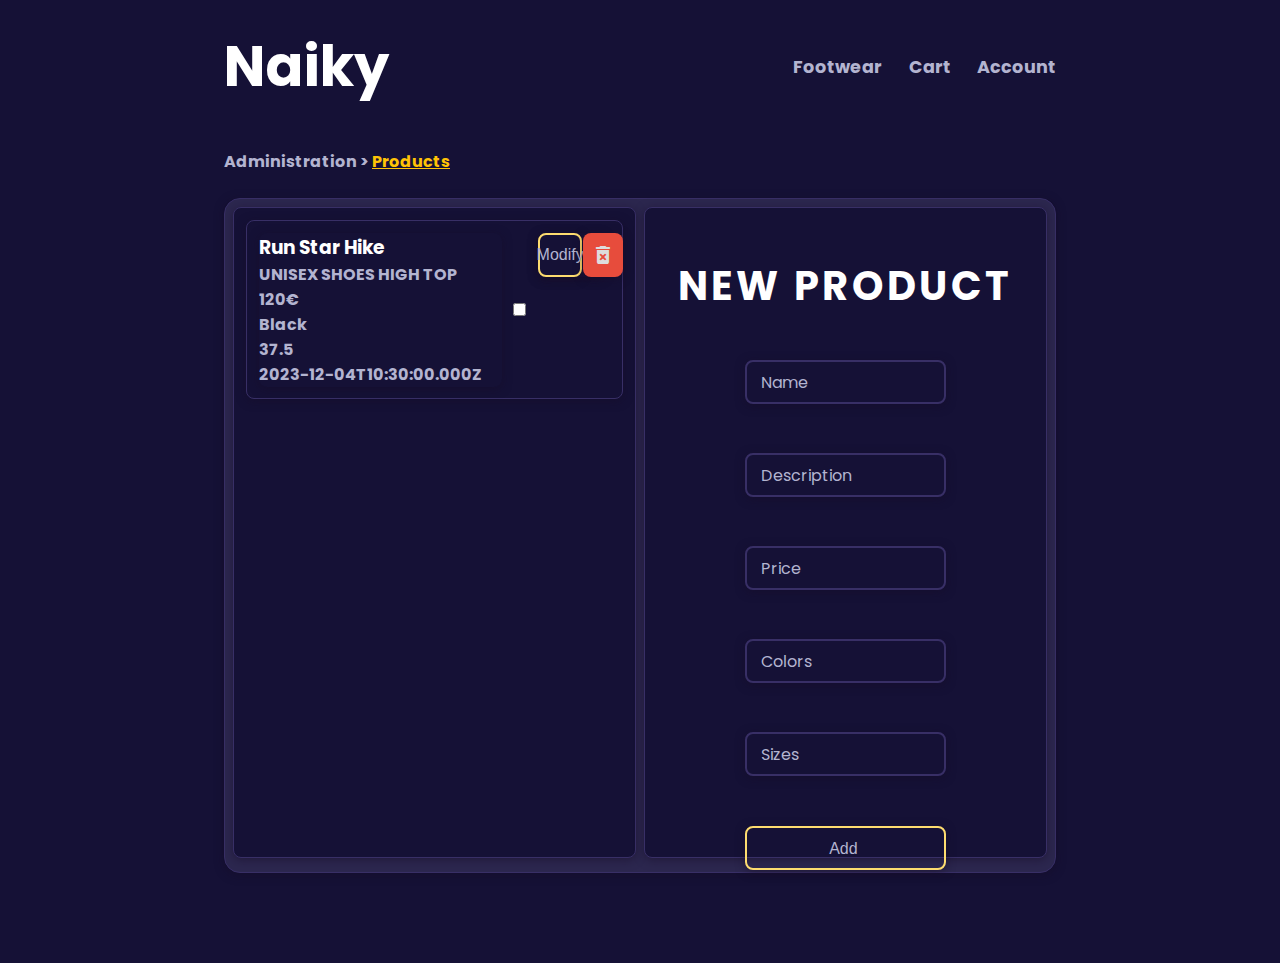
<file: projectNaiky/index.html>
<!DOCTYPE html>
<html lang="en">
<head>
    <meta charset="UTF-8">
    <meta name="viewport" content="width=device-width, initial-scale=1.0">
    <title>NaikyShop/Administration</title>
    <link rel="stylesheet" href="style.css">
    <link rel="stylesheet" href="https://fonts.googleapis.com/css2?family=Material+Icons">
    <script src="naiky.js" defer></script>
    <script src="formMenagement.js" defer></script>
    <script src="product.js" defer></script>
    <script src="divCreationAndDOM.js" defer></script>
</head>
<body>
    <!-- Header of the page -->
    <header>
        <h1>Naiky</h1>
        <!-- Using this class in order to possition our menu to the right side -->
        <nav class="mainMenu">
            <ul>
                <li><button>Footwear</button></li>
                <li><button>Cart</button></li>
                <!-- I´ll set a little dropdown menu here just to change between pages  -->
                <li><button class="dropdown" onclick="toggleDropdown()">
                    Account
                    <ul>
                        <li class="drpdwnMenu"><a href="index.html">New product</a></li>
                        <li class="drpdwnMenu"><a href="users.html">Users</a></li>
                    </ul>
                </button></li>
            </ul>
        </nav>
    </header>
    <main>
        <p>Administration > <span class="blackUnderlined">Products</span></p>
        <div class="container">
            <div class="containerDisplay" id="dataDisplay">

            </div>
            <div class="containerDivision">
                <h2>NEW PRODUCT</h2>
                <form action="">
                    <input type="text" name="productName" id="productName" autocomplete="off" placeholder=" " class="input" required>
                    <label for="productName" class="label">Name</label><br>
                    <input type="text" name="desc" id="desc" autocomplete="off" placeholder=" " class="input" value="">
                    <label for="desc" class="label">Description</label><br>
                    <input type="number" step=".01" min="0" name="price" id="price" autocomplete="off" placeholder=" " class="input" required>
                    <label for="price" class="label">Price</label><br>
                    <input type="text" name="colors" id="colors" autocomplete="off" placeholder=" " class="input" value="">
                    <label for="colors" class="label">Colors</label><br>
                    <input type="number" step=".1" min="35" name="sizes" id="sizes" autocomplete="off" placeholder=" " class="input" required>
                    <label for="sizes" class="label">Sizes</label><br>
                </form>
                <button name="submit" id="submit">Add</button>
            </div>
        </div>
    </main>
    <footer>
        
    </footer>
</body>
</html>
</file>
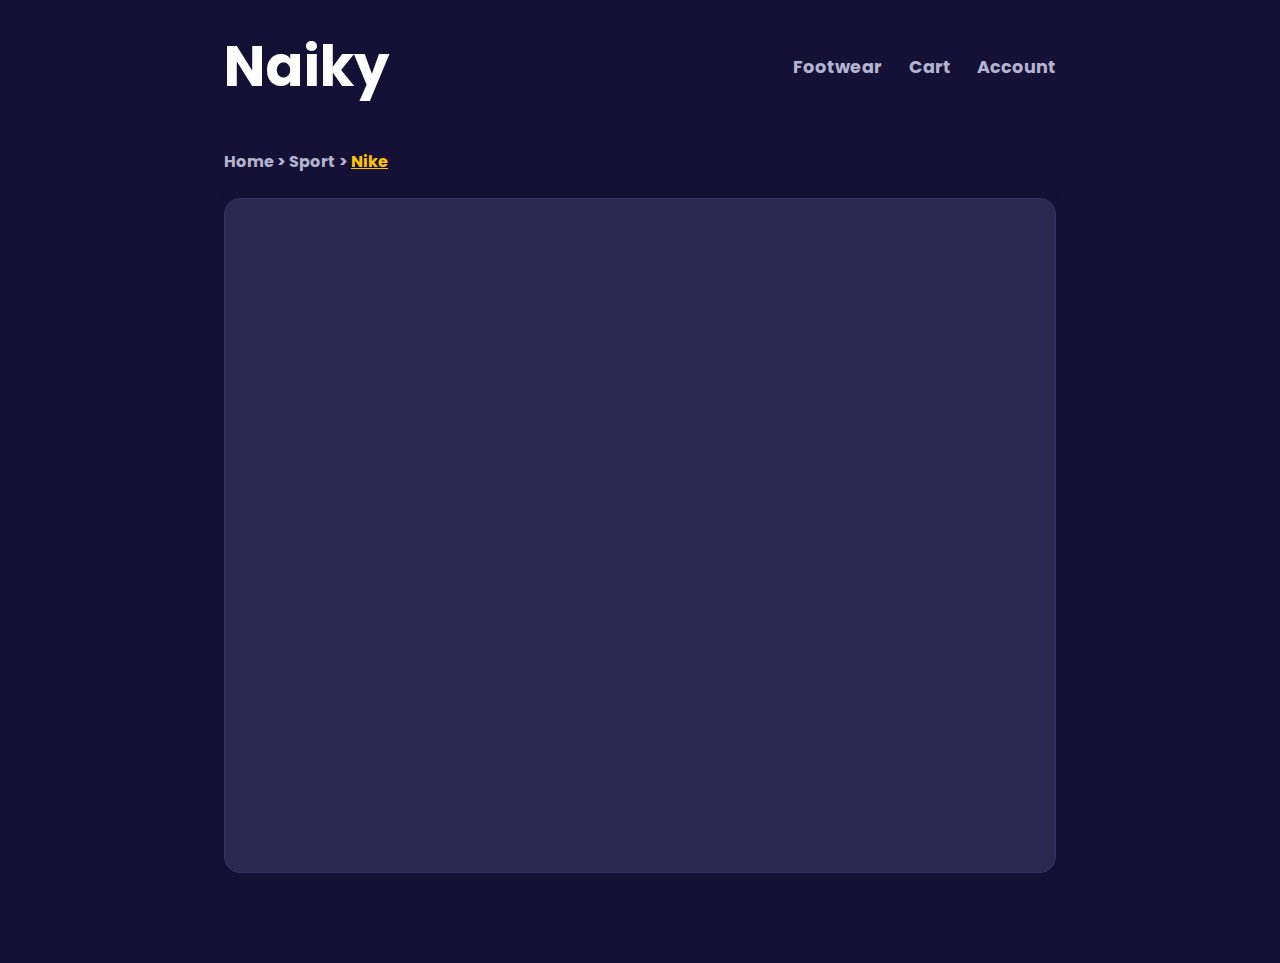
<file: projectNaiky/product.html>
<!DOCTYPE html>
<html lang="en">
<head>
    <meta charset="UTF-8">
    <meta name="viewport" content="width=device-width, initial-scale=1.0">
    <title>NaikyShop</title>
    <link rel="stylesheet" href="style.css">
    <script src="naiky.js" defer></script>
</head>
<body>
    <!-- Header of the page -->
    <header>
        <h1>Naiky</h1>
        <!-- Using this class in order to possition our menu to the right side -->
        <nav class="mainMenu">
            <ul>
                <li><button>Footwear</button></li>
                <li><button>Cart</button></li>
                <!-- I´ll set a little dropdown menu here just to change between pages  -->
                <li><button class="dropdown" onclick="toggleDropdown()">
                    Account
                    <ul>
                        <li class="drpdwnMenu"><a href="index.html">New product</a></li>
                    </ul>
                </button></li>
            </ul>
        </nav>
    </header>
    <!-- Our main section  -->
    <main>
        <p>Home &gt; Sport &gt; <span class="blackUnderlined">Nike</span></p>
        <div class="container">
            <div class=""></div>
        </div>
    </main>
    <footer>

    </footer>
</body>
</html>
</file>
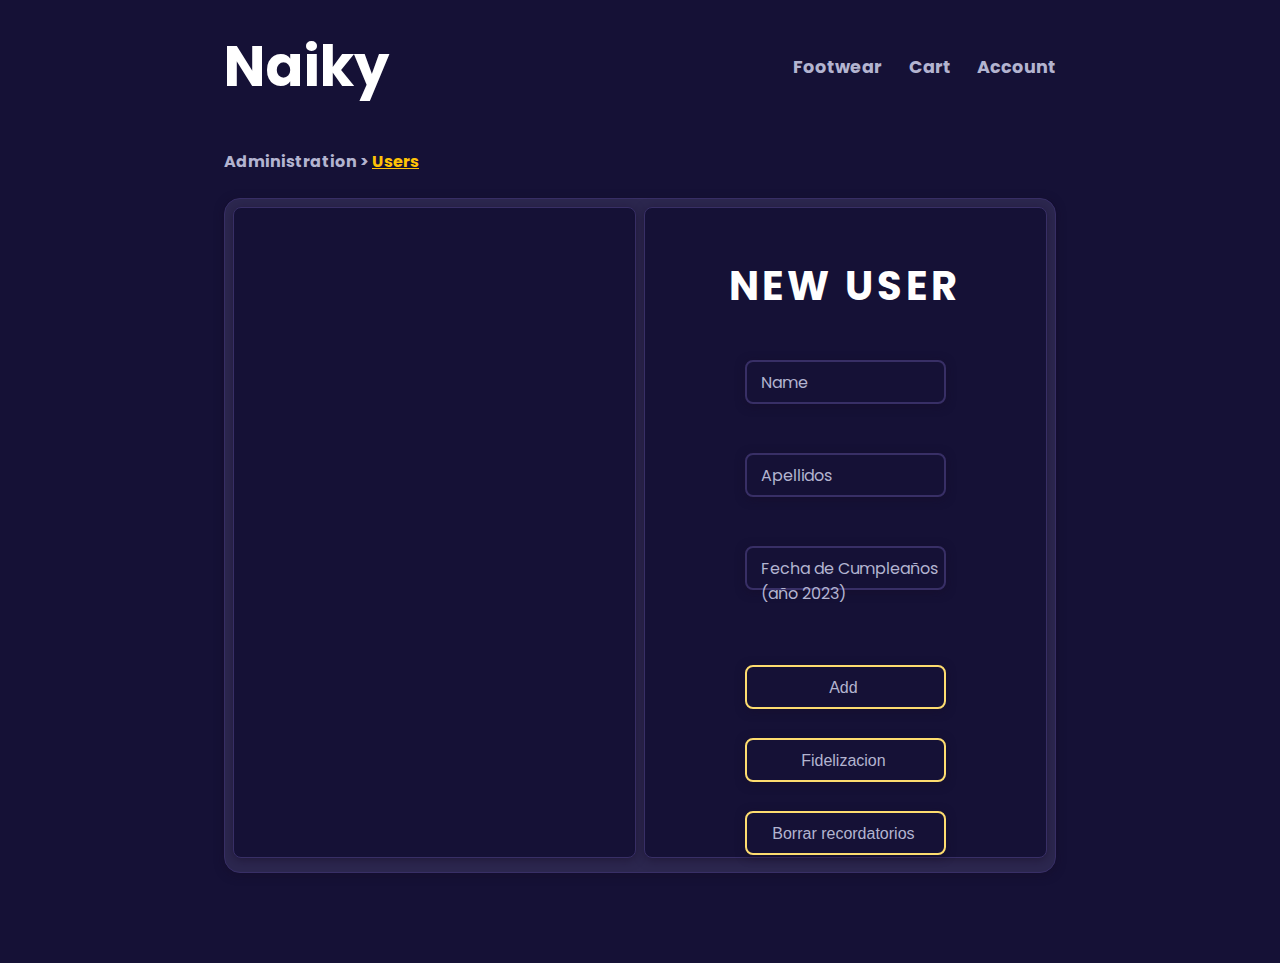
<file: projectNaiky/users.html>
<!-- EXAMEN EJERCICIO 2 -->
<!DOCTYPE html>
<html lang="es">
<head>
    <meta charset="UTF-8">
    <meta name="viewport" content="width=device-width, initial-scale=1.0">
    <title>NaikyShop/Administration</title>
    <link rel="stylesheet" href="style.css">
    <link rel="stylesheet" href="https://fonts.googleapis.com/css2?family=Material+Icons">
    <script src="naiky.js" defer></script>
    <script src="userMenagement.js" defer></script>
    <script src="user.js" defer></script>
    <script src="userDiv.js" defer></script>
</head>
<body">
    <!-- Header of the page -->
    <header>
        <h1>Naiky</h1>
        <!-- Using this class in order to possition our menu to the right side -->
        <nav class="mainMenu">
            <ul>
                <li><button>Footwear</button></li>
                <li><button>Cart</button></li>
                <!-- I´ll set a little dropdown menu here just to change between pages  -->
                <li><button class="dropdown" onclick="toggleDropdown()">
                    Account
                    <ul>
                        <li class="drpdwnMenu"><a href="index.html">New product</a></li>
                        <li class="drpdwnMenu"><a href="users.html">Users</a></li>
                    </ul>
                </button></li>
            </ul>
        </nav>
    </header>
    <main>
        <p>Administration > <span class="blackUnderlined">Users</span></p>
        <div class="container">
            <div class="containerDisplay" id="dataDisplay"></div>
            <div class="containerDivision">
                <h2>NEW USER</h2>
                <form action="">
                    <input type="text" name="userName" id="userName" autocomplete="off" placeholder=" " class="input" required>
                    <label for="userName" class="label">Name</label><br>
                    <input type="text" name="apel" id="apel" autocomplete="off" placeholder=" " class="input" required>
                    <label for="apel" class="label">Apellidos</label><br>
                    <input type="text" name="fechaNac" id="fechaNac" autocomplete="off" placeholder=" " class="input" required>
                    <label for="fechaNac" class="label">Fecha de Cumpleaños (año 2023)</label><br>
                </form>
                <button name="submit" id="submit">Add</button>
                <button name="campanya" id="campanya">Fidelizacion</button>
                <button name="delete" id="delete">Borrar recordatorios</button>
            </div>
        </div>
    </main>
    <footer>
        
    </footer>
</body>
</html>
</file>
<file: projectNaiky/style.css>
/* Some adjustments to position everything
I'm not gonna comment CSS because I think it's not necesary here, so Pedro please don't judge it
There's just a lot of styling stuff */
@import url('https://fonts.googleapis.com/css2?family=Poppins:wght@400;600&display=swap');

* {
	box-sizing: border-box;
	margin: 0;
	padding: 0;
}
body {
	font-family: 'Poppins', sans-serif;
	min-height: 100vh;
	width: 100%;
	/* background-color :#eaeaea;  */
	background-color :#151136; 
	/* color: #000; */
	color: white;
}
h1 {
	font-size: 3.5em;
	font-weight: bold;
}
h2 {
	font-size: 2.5em;
	font-weight: bold;
	letter-spacing: 0.1em;
	margin-bottom: 1em;
	color: white;
}
header{
	width: 65%;
	margin-left: 17.5%;
	display: flex;
	justify-content: space-between;
	height: fit-content;
	padding: 1.5em 0 1.5em 0;
}
.mainMenu{
	display: flex;
	align-items: center;
	justify-content: center;
}
.mainMenu ul{
	display: flex;
	align-items: center;
	justify-content: center;
	list-style-type: none;
}
.mainMenu button{
	font-family: 'Poppins', sans-serif;
	font-size: 1.1em;
	margin-left: 1.5em;
	font-weight: bold;
	color: #b3b4d0;
	text-decoration: none;
	border: none;
	background: none;
}
.mainMenu button:hover{
	color: #ffc306;
}
.dropdown{
	display: inline-block;
}
.drpdwnMenu{
	display: none;
	position: absolute;
	background: none;
	background-color: #2a245e;
	padding: 0.5em 1em 0.5em 0;
	z-index: 1;
}
.drpdwnMenu a{
	font-family: 'Poppins', sans-serif;
	font-size: 1em;
	margin-left: 1.4em;
	font-weight: bold;
	color: #b3b4d0;
	text-decoration: none;
}
.dropdown.active .drpdwnMenu {
	margin-top: 2.5em;
	position: relative;
	margin-right: 0.5em;
	display: block;
	box-shadow: 2px 2px 5px #251e63;
}
.drpdwnMenu a:hover{
	text-decoration: underline;
	color: #ffc306;
}
main{
	width: 65%;
	margin-left: 17.5%;
	display: flex;
	flex-direction: column;
	height: fit-content;
}
main p{
	color: #b3b4d0;
	font-weight: bold;
	padding: 1em 0 1em 0;
	margin-bottom: 0.5em;
}
.blackUnderlined{
	/* color: #000; */
	color: #ffc306;
	text-decoration: underline;
}
.container{
	display: flex;
	width: 100%;
	min-height: 75vh;
	max-height: 75vh;
	background-color: #2c274f;
	border-radius: 1em;
	padding-bottom: 0.7%;
	border: 1px solid #382f66;
	box-shadow: 0 2px 10px 0 rgba(21, 11, 37, 0.5);
}
.containerDisplay{
	display: flex;
	flex-direction: column;
	overflow: auto;
	width: 48.5%;
	margin: 1% 0 1% 1%;
	border-radius: 0.5em;
	max-height: 98%;
	background-color: #151136;
	border: 1px solid #382f66;
	box-shadow: 0 2px 10px 0 rgba(21, 11, 37, 0.5);
}
.containerDisplay div{
	margin: 3%;
	width: 94%;
	max-height: 13em;
	display: flex;
	border: 1px solid #382f66;
	box-shadow: 0 2px 10px 0 rgba(21, 11, 37, 0.5);
	border-radius: 0.5em;
	/* flex-wrap: wrap; */
}
.containerDisplay div.userDiv{
	border: 1px solid red;
}
.containerDisplay div .datum{
	width: 65%;
	display: flex;
	flex-direction: column;
	border: none;
}
.containerDisplay div .userDatum{
	width: 65%;
	display: flex;
	flex-direction: column;
	border: none;
}
.containerDisplay div .datum p{
	margin: 0;
	padding: 0;
}
.containerDisplay input{
	margin: 0;
	padding: 0;
}
.containerDisplay div .menu{
	border: none;
	width: 18%;
	height: 25%;
}
.containerDisplay div .menu button{
	width: 50%;
	height: 100%;
	margin: 1%;
	line-height: 0.1;
	font-size: medium;
	color: #b3b4d0;
	background: none;
	outline: none;
	padding: 1.25rem;
	/* padding-left: 1em; */
	border-radius: 0.5rem;
	border: 2px solid #fddc6f;
	box-shadow: 0 2px 10px 0 rgba(21, 11, 37, 0.5);
	display: flex;
	align-items: center;
	justify-content: center;
}
.containerDisplay div.menu button.delete{
	border: none;
	background-color: #E74C3C;
	color: #dddddd;
}
.containerDisplay div.menu button.delete:hover{
	border: none;
	background-color: #a7372a;
	color: #dddddd;
}
.containerDivision{
	display: flex;
	flex-direction: column;
	align-items: center;
	width: 48.5%;
	margin: 1% 0 1% 1%;
	border-radius: 0.5em;
	max-height: 98%;
	padding-top: 3em;
	background-color: #151136;
	border: 1px solid #382f66;
	box-shadow: 0 2px 10px 0 rgba(21, 11, 37, 0.5);
}
.containerDivision form{
	width: 50%;
	color: #b3b4d0;
} 
.containerDivision form input{
	color: #b3b4d0;
	width: 100%;
	height: 2.5em;
	margin-bottom: 1.5em;
	margin-top: 0.3em;
	background: none;
	outline: none;
	padding: 1.25rem;
	padding-left: 1em;
	border-radius: 0.5rem;
	border: 2px solid #382f66;
	box-shadow: 0 2px 10px 0 rgba(21, 11, 37, 0.5);
	transition: all 160ms ease-in;
}
.containerDivision form input:hover{
	border-color: #adffff;
	/* border-color: #ffdc6a; */
}
.containerDivision form input:focus{
	border-color: #18ffff;
	/* border-color: #ffc400; */
}
.label{
	position: relative;
	top: -3.4em;
	left: 1em;
	cursor: text;
	transition: top 200ms ease-in,
	left 200ms ease-in;
}
.containerDivision form input:focus + .label{
	top: -5.9em;
	left: 0;
}
.containerDivision form input:not(:placeholder-shown) + .label{
	top: -5.9em;
	left: 0;
}
.containerDivision button{
	line-height: 0.1;
	font-size: medium;
	width: 50%;
	color: #b3b4d0;
	height: 2.5em;
	margin-bottom: 1.5em;
	margin-top: 0.3em;
	background: none;
	outline: none;
	padding: 1.25rem;
	padding-left: 1em;
	border-radius: 0.5rem;
	border: 2px solid #fddc6f;
	box-shadow: 0 2px 10px 0 rgba(21, 11, 37, 0.5);
}
.containerDivision button:hover{
	border-color: #ffc400;
}
.outOfStock {
	background-color: #E74C3C;
	color: #ffffff;
}
.outOfStock div{
	border: none;
	box-shadow: none;
}
.outOfStock p, .outOfStock button{
	color: #dddddd;
}
footer{
	height: 10vh;
	width: 100%;
}
::-webkit-scrollbar {
	width: 6px;
}
::-webkit-scrollbar-track {
	background-color: #151136;	
	border-radius: 0.5em;
}
::-webkit-scrollbar-thumb {
	background-color: #888; 
	border-radius: 6px; 
}
::-webkit-scrollbar-thumb:hover {
	background-color: #555; 
}
</file>
